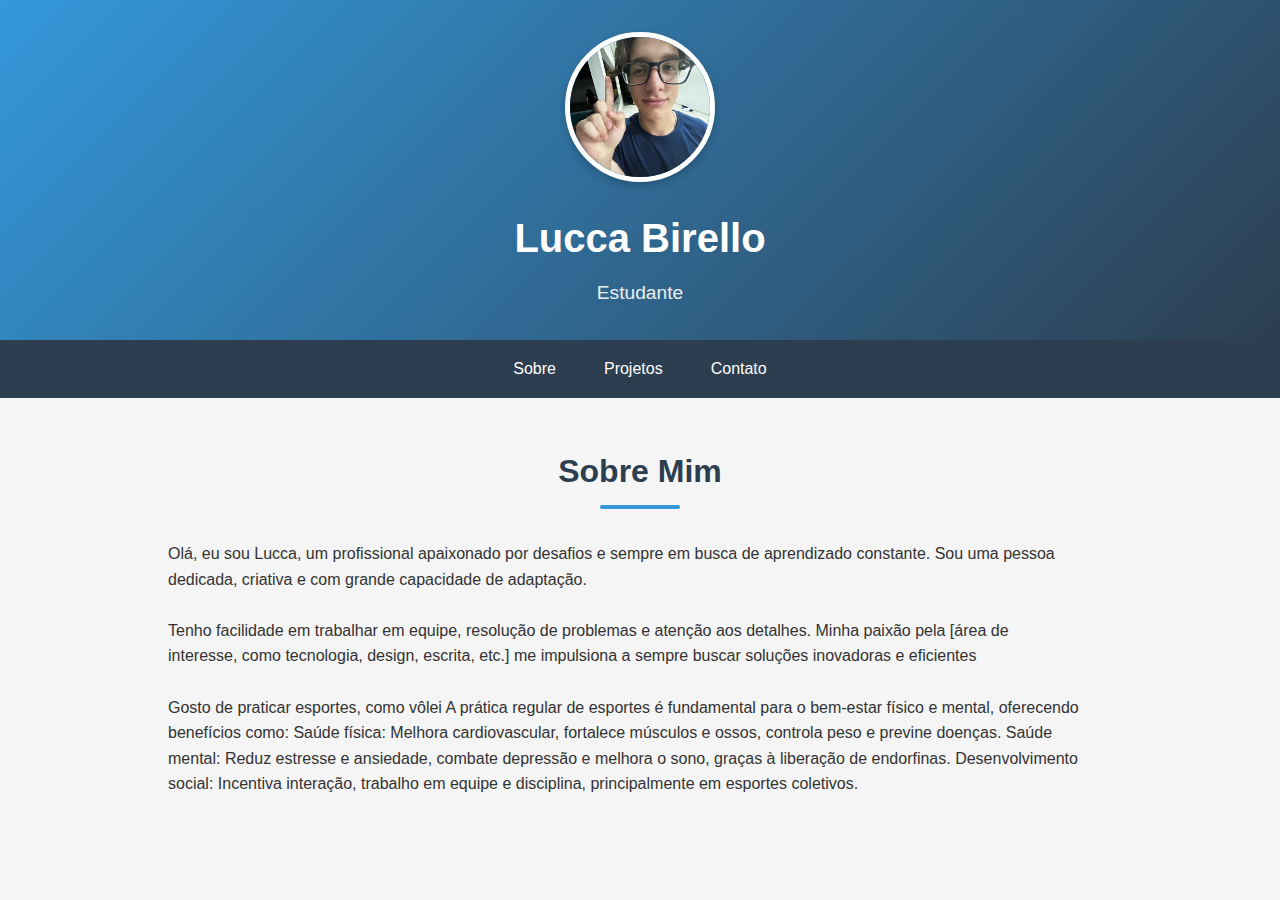
<file: index.html>
<!DOCTYPE html>
<html lang="pt-br">

    <head>
        <meta charset="UTF-8">
        <meta name="viewport" content="width=dervice-widht, initial-scale=1.0">
        <link rel="stylesheet" href="style.css">
        <title>Meu Portifolio</title>
    </head>

    <body>
        <header>
            <div class="header-content">
                <img src="Lucca.png" alt="Foto de Perfil" class="profile-img" width="238" height="200">
                <h1>Lucca Birello</h1>
                <p>Estudante</p>
            </div>
        </header>

        <nav>
            <ul>
                <li><a href="#sobre">Sobre</a></li>
                <li><a href="#projetos">Projetos</a></li>
                <li><a href="#contato">Contato</a></li>
            </ul>
        </nav>
         
        <section id="sobre">
            <h2> Sobre Mim</h2>
            <div class="about-content">
                <div class="about-text">
                    <p> Olá, eu sou Lucca, um profissional apaixonado por desafios e sempre em busca de aprendizado constante.
                 Sou uma pessoa dedicada, criativa e com grande capacidade de adaptação.</p>
                <br>
                 <p> Tenho facilidade em trabalhar em equipe, resolução de problemas e atenção aos detalhes. Minha paixão pela [área de interesse, como tecnologia, design, escrita, etc.] me impulsiona a sempre buscar soluções inovadoras e eficientes </p>
                 <br>
                 <p>Gosto de praticar esportes, como vôlei
                 A prática regular de esportes é fundamental para o bem-estar físico e mental, oferecendo benefícios como:
                 Saúde física: Melhora cardiovascular, fortalece músculos e ossos, controla peso e previne doenças.
                 Saúde mental: Reduz estresse e ansiedade, combate depressão e melhora o sono, graças à liberação de endorfinas.
                 Desenvolvimento social: Incentiva interação, trabalho em equipe e disciplina, principalmente em esportes coletivos.</p>
            </div>
        <div>
      <section>

</body>
</html>
</file>
<file: style.css>
/* Reset e estilos gerais */
* {
    margin: 0;
    padding: 0;
    box-sizing: border-box;
    font-family: 'Segoe UI', Tahoma, Geneva, Verdana, sans-serif;   
}

body {
    background-color: #f5f5f5;
    color: #333;
    line-height: 1.6;
}

a {
    text-decoration: none;
    color:#2c3e50;
}

/* Cabecalho */
header {
    background: linear-gradient(135deg, #3498db, #2c3e50);
    color: white;
    text-align: center;
    padding: 2rem 0;
    position: relative;
}
.profile-img {
    width: 150px;
    height: 150px;
    border-radius: 50%;
    object-fit: cover;
    border: 5px solid white;
    margin-bottom: 1rem;
    box-shadow: 0 4px 8px rgba(0, 0, 0, 0.2);
}
.header-content h1 {
    font-size: 2.5rem;
    margin-bottom: 0.5rem;
}
.header-content p {
    font-size: 1.2rem;
    opacity: 0.9;
}
nav {
    background-color: #2c3e50;
    padding: 1rem 0;
    position: sticky;
    top: 0;
    z-index: 100;
}
nav ul {
    display: flex;
    justify-content: center;
    list-style: none;
}
nav ul li {
    margin: 0 1.5rem;
}
nav ul li a {
    color: white;
    font-weight: 500;
    transition: color 0.3s;
}
nav ul li a:hover {
    color: #3498db;
}
section {
    padding: 3rem 10%;
    max-width: 1200px;
    margin: 0 auto;
}
section h2 {
    text-align: center;
    margin-bottom: 2rem;
    font-size: 2rem;
    color: #2c3e50;
    position: relative;
}
section h2::after {
    content: '';
    display: block;
    width: 80px;
    height: 4px;
    background: #3498db;
    margin: 0.5rem auto;
    border-radius: 2px;
}
.about-content {
    display: flex;
    align-items: center;
    gap: 2rem;
    flex-wrap: wrap;
}
.about-text {
    flex: 1;
    min-width: 300px;
}
</file>
